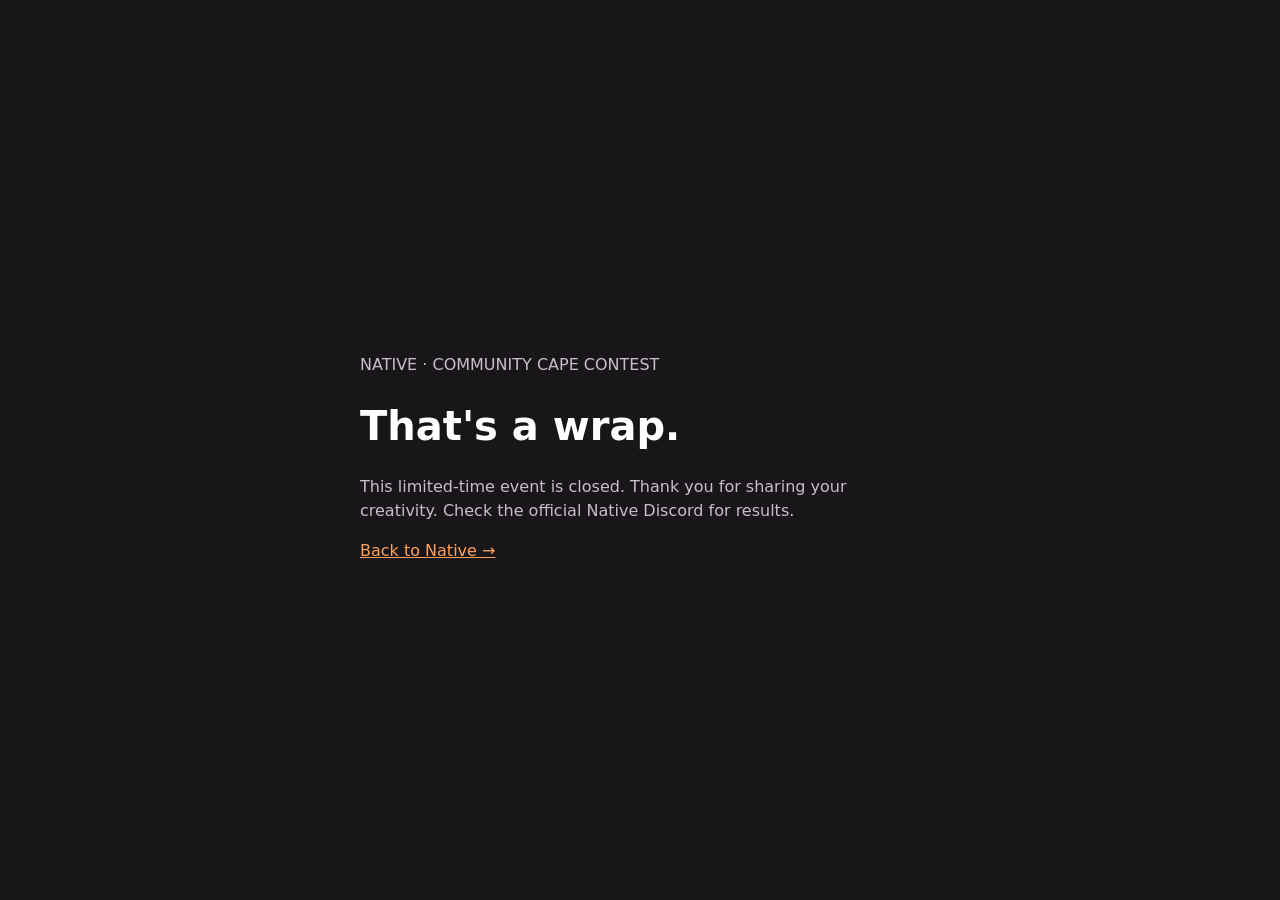
<file: closed.html>
<!doctype html><html lang="en"><meta name="viewport" content="width=device-width,initial-scale=1"><title>Native Cape Contest · Closed</title><style>body{margin:0;background:#191619;color:#fff;font:16px/1.5 system-ui;display:grid;place-items:center;min-height:100vh}main{max-width:560px;padding:32px}p{color:#c8beca}a{color:#ffa15a}h1{font-size:40px;line-height:1.1}</style><main><p>NATIVE · COMMUNITY CAPE CONTEST</p><h1>That's a wrap.</h1><p>This limited-time event is closed. Thank you for sharing your creativity. Check the official Native Discord for results.</p><a href="https://playnative.net">Back to Native →</a></main></html>
</file>
